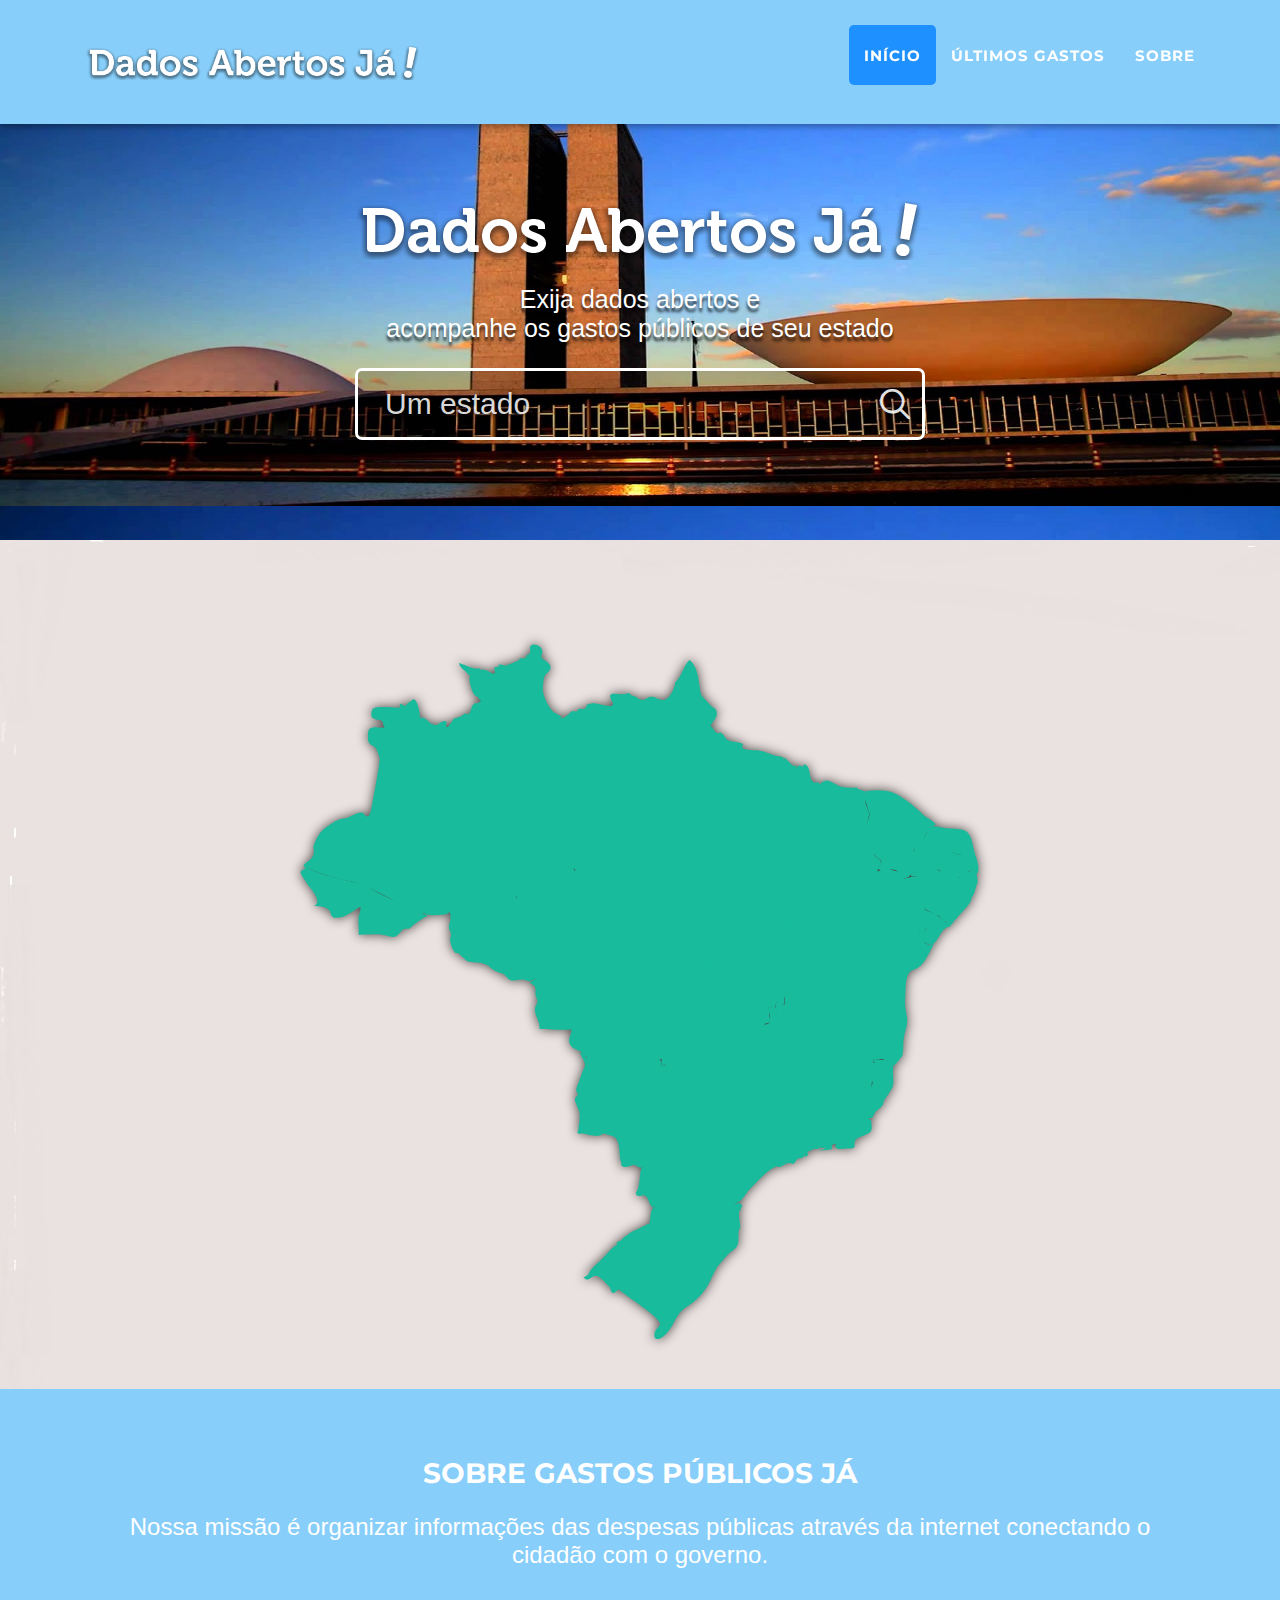
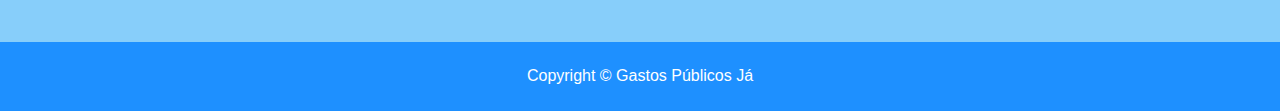
<file: index.html>
<!DOCTYPE html>
<html lang="es">
<head>
    <meta charset="utf-8">
    <meta http-equiv="X-UA-Compatible" content="IE=edge">
    <meta name="viewport" content="width=device-width, initial-scale=1">
    <meta name="description" content="">
    <meta name="author" content="">
    <title>Gastos Públicos Já!</title>
    <link rel="stylesheet" href="assets/css/fonts.css">
    <link rel="stylesheet" href="https://fonts.googleapis.com/css?family=Montserrat:700">
    <link rel="stylesheet" href="https://fonts.googleapis.com/css?family=Lato:400,900">
    <link rel="stylesheet" href="assets/css/main.css">

</head>
<body id="page-top" class="index">
	
	<!-- NAVIGATION -->
	<nav class="navbar">
		<div class="container">
			<div class="navbar-header">
				<a class="navbar-brand" href="/#page-top">
					<img src="assets/img/logo.png" alt="Obras Públicas Já" class="img-responsive" width="336" height="35">
				</a>
			</div>
	        <ul class="navbar-nav">
	            <li class="active">
	                <a href="#">Início</a>
	            </li>
	            <li class="">
					<a href="#ultimos-gastos">Últimos Gastos</a>
	            </li>
	            <li class="">
					<a href="sobre.html">Sobre</a>
	            </li>	            
	        </ul>
		</div>
	</nav>
	<!-- NAVIGATION -->
	

	<!-- MAIN CONTENT -->
	<main>

		<header>
			<div class="container">
				<div>
					<img src="assets/img/logo.png" alt="Obras Públicas Já" class="img-responsive">
		            <p>Exija dados abertos e <br> acompanhe os gastos públicos de seu estado</p>
				</div>
		        <form class="state-search" method="GET">
		            <div class="input-group">
		                <input class="input-group-field" type="text" name="estado" placeholder="Um estado">
		                <span class="input-group-icon vue-magnifier btn-search"></span>
		            </div>
		        </form>
			</div>
		</header>

		<section class="gastos-section" id="ultimos-gastos">
		    <div class="container">
		        <div class="section-title">
		            <h2>Últimos Gastos</h2>
		            <div class="section-title-icon">
		                <hr><span class="vue-hourglass"></span><hr>
		            </div>
		        </div>
				<div class="row-box gastos"></div>
		    </div>
		</section>

		<section class="social-section" id="nas-redes">
		    <div class="container">		         
		        <div class="row-box">
		            <div class="container">
		                <div class="brasil-map">
		                		<div class="tweet">
		                			<div class="tweet-user">
		                				<span class="vue-twitter"></span>
		                				<h4 data-bindName="tweet-user" data-bindReplace="html"></h4>
		                			</div>
		                			<p class="tweet-text" data-bindName="tweet-text" data-bindReplace="html"></p>
		                		</div>
		                      <svg version="1.1" xmlns="http://www.w3.org/2000/svg" xmlns:xlink="http://www.w3.org/1999/xlink" viewBox="0 0 450 460" xml:space="preserve">
		                        <g>
		                          <a id="uf-to">
		                            <path d="M289.558,235.641
		                            c16.104,0.575,44.973-31.647,44.835-45.259c-0.136-13.612-17.227-58.446-22.349-66.088c-5.122-7.628-37.905,2.506-37.905,2.506
		                            S234.852,233.695,289.558,235.641z"></path>
		                          </a>
		                          <a id="uf-ba">
		                            <path d="M313.276,197.775
		                            c2.084-2.739,3.506-7.012,6.464-8.764c1.641-0.973,3.232-4.684,4.271-5.163c2.304-1.014,12.161-25.143,20.706-22.513
		                            c1.095,0.342,29.881,3.478,32.153,7.532c2.246-0.506,17.582-8.804,25.829-4.999c9.172,4.246,11.225,20.679,11.2,20.843
		                            c0.107,0.328-0.823,5.765-0.985,5.929c-1.15,1-5.258-0.807-4.22,2.138c1.317,3.751,5.094,10.583,9.97,6.613
		                            c-3.669,6.574-6.846,16.022-13.966,17.747c-5.808,1.411-4.605,13.421-5.178,18.037c-0.465,3.75,0.192,8.448,1.014,12.117
		                            c1.148,4.959-0.821,8.6-1.808,13.42c-0.822,4.162-0.219,8.299-0.987,12.297c-0.271,1.286-4.407,5.723-5.559,7.148
		                            c-1.616-1.426-63.952-37.248-73.1-36.265c1.149-3.738,2.438-9.559-0.741-12.723c-8.625-8.572-0.135-19.335-0.162-19.432
		                            c-0.546-1.725-5.396-6.079-0.026-7.175c-3.175,0.959-1.944-4.027,0.875-3.012C316.726,200.733,314.044,200.527,313.276,197.775z"></path>
		                          </a>
		                          <a id="uf-se">
		                            <path d="M408.561,191.735
		                            c0.521-1.505,2.465-0.725,3.533-0.794c2.273-0.164,0.494-2.738,1.095-3.778c2.026-3.793-2.738-5.999-1.998-10.408
		                            c4.024,1.931,9.448,3.397,12.408,6.89c1.343,1.533,5.504,2.656,5.832,4.847c-6.822,0.384-6.901,8.819-11.942,11.572
		                            C413.545,202.212,407.055,193.721,408.561,191.735z"></path>
		                          </a>
		                          <a id="uf-pe">
		                            <path d="M373.011,167.238
		                            c2.709-0.795,6.218-14.106,8.325-15.106c4.136-1.986,17.255-1.437,17.8,4.903c-0.437-0.068,8.189-2.273,7.479-1.466
		                            c1.7-0.711,10.518-4.723,12.599-4.82c0.274-0.013,4.603,0.905,3.068,2.315c-0.464,0.439,4.219,3.698,10.789,3.45
		                            c4.66-0.176,5.179-3.436,8.627-4.409c5.89-1.67,4.737,3.698,5.589,6.943c-1.182,2.684-1.646,5.586-2.74,8.285
		                            c-1.533,3.792-9.804,9.791-13.39,12.119c-7.287,4.778-21.802-4.067-22.762-5.67c-0.602-0.985-2.55-5.121-3.178-5.107
		                            c-0.629,0.356-1.04,0.861-1.287,1.519c-0.904-0.013-7.256-3.533-7.502-4.655c-4.769-1.151-5.425,6.108-8.957,6.19
		                            c0.219,0.108-8.244,6.681-7.506,3.314C383.556,170.4,374.241,168.566,373.011,167.238z"></path>
		                          </a>
		                          <a id="uf-al">
		                            <path d="M413.953,169.018
		                            c3.78,3.313,9.424,5.505,12.547,5.491c3.229-0.013,5.009-3.328,7.421-4.794c1.177-0.712,10.297-1.93,9.174,1.042
		                            c-1.807,4.848-7.122,8.585-10.024,12.789c-2.792,2-3.423,7.093-6.354,1.864c-3.259,0.424-3.722-4.424-6.957-4.477
		                            c-3.668-2.261-7.998-3.769-11.201-6.342C410.615,172.646,412.751,171.359,413.953,169.018z"></path>
		                          </a>
		                          <a id="uf-rn">
		                            <path d="M404.698,138.795
		                            c2.383-4.027,6.574-6.123,8.49-11.149c1.973-5.107,3.834-5.818,8.764-4.642c5.041,1.207,9.339,0.837,14.57,1.671
		                            c7.534,1.193,6.848,10.968,9.206,16.516c-1.919,1.096-13.972,0.521-15.064-1.657c-1.041-2.067-2.904,7.107-5.094,7.3
		                            c1.532-5.847-12.654,1.78-5.424-8.683c2.545-3.67-6.302-0.808-6.711,0.725C410.121,144.013,407.217,139.151,404.698,138.795z"></path>
		                          </a>
		                          <a id="uf-ce">
		                            <path d="M372.379,104.409
		                            c0.437-1.368,2.961-3.627,1.043-5.025c12.106-1.328,17.581-0.849,27.66,6.723c4.026,3.054,6.822,5.574,10.571,9.147
		                            c1.317,1.273,7.614,4.313,7.914,6.164c-0.054-0.316-5.396,3.696-5.997,5.217c-1.066,2.684-2.659,6.093-4.3,8.298
		                            c0.025-0.055-6.903,3.957-3.532,4.217c-4.41,3.821-1.015,8.135-0.797,11.517c0.196,2.767-4.38,7.587-6.765,5.422
		                            c-2.244-1.999-3.998-5.711-7.779-5.094c-1.998,0.329-5.476,2.189-7.612,0.479c-2.52-2.054,3.669-5.162-0.545-7.354
		                            c-6.987-3.615-1.264-15.393-6.684-20.239c-3.504-3.136,1.753-7.313,0.109-10.749C374.952,111.68,373.694,105.244,372.379,104.409
		                            C373.035,102.314,374.815,105.971,372.379,104.409z"></path>
		                          </a>
		                          <a id="uf-pi">
		                            <path d="M320.781,185.478
		                            c2.465-5.149-7.505-20.801-7.505-20.801s47.354-65.868,54.285-66.841c0.299-0.042,6.243,1.768,6.463,2.219
		                            c0.438,0.863-0.821,5.244-0.685,6.587c0.275,2.629,2.879,6.587,2.328,8.684c-1.15,4.736-1.863,6.134,1.369,9.901
		                            c2.794,3.245,0.325,10.16,2.544,14.269c-1.778,4.23,4.768,3.656,3.943,7.613c-0.655,3.163-5.424,7.655-1.176,10.312
		                            c0.274,4.642-4.685,4.983-6.79,7.818c-2.631,2.835-5.535,5.013-7.999,7.888c-0.55,0.671-8.821,4.096-9.998,4.082
		                            c0.302-0.301-17.665-6.449-11.967,2.354c2.463,3.808-1.505,5.56-3.177,8.778c-0.633,2.164-5.836,0.958-7.836,3.205
		                            C328.176,198.748,327.409,180.727,320.781,185.478z"></path>
		                          </a>
		                          <a id="uf-ma">
		                            <path d="M288.845,127.827
		                            c4.108-2.726,31.195-48.985,31.386-50.395c1.235,0.397,6.084,7.435,7.562,5.025c0.493,0.013-0.328,2.15-0.547,2.396
		                            c-0.054-0.135,2.189-2.286,2.52-2.436c0.521-0.233,1.948,1.903,3.451-0.726c5.642,1.575,1.314,14.31,9.121,11.694
		                            c-1.147,0.384,1.452,0.74,0.848,1.905c5.095-6.587,8.488-0.027,15.337,1.491c2.025,0.466,6.243,0.575,8.162,0.207
		                            c3.808-0.823-2.082,6.847-2.082,6.887c-1.369,2.986-5.041,1.713-6.818,5.683c-0.684,1.549-3.506,4.327-3.042,6.148
		                            c0.494,1.781,2.081,2.863,0.274,4.629c0.603,2.793,3.066,7.109-0.385,9.12c-4.601,4.383,2.304,7.52,1.316,11.598
		                            c-0.9,3.726-6.244,5.725-9.147,2.78c-4.847-0.11-6.872,3.821-10.406,6.45c-2.74,2.041-8.793,2.493-10.327,5.642
		                            c-1.918,3.929-3.699,8.763-5.341,12.79c-1.699,4.204,6.383,18.762-4.328,15.611c-0.932-0.273-3.396-4.725-3.396-5.738
		                            c-0.081-3.739-2.738-4.176-4.821-7.477c0.356-3.025,2.466-6.929,4.766-8.052c3.342-1.63,1.919-6.629-2.466-4.465
		                            c-3.505,1.726-4.709-2.794-6.958-5.287c0.548,0.59-3.064-4.696-3.146-3.697c0.19-1.89,2.876-5.833,3.341-8.448
		                            c0.575-3.259,0.52-6.764-0.521-10.105c-0.63-2.068-4.656-4.521-6.518-4.437c-1.289,0.287-2.443,0-3.427-0.878
		                            C290.983,125.675,290.983,128.044,288.845,127.827z"></path>
		                          </a>
		                          <a id="uf-ap">
		                            <path d="M225.198,39.089
		                            c3.274,1.165,3.985-1.315,6.572-1.74c3.616-0.603,5.683,2.725,9.037,2.067c4.055-0.78,7.093-8.025,7.314-11.598
		                            c4.492-3.534,5.503-11.258,9.42-14.68c6.055,4.258,6.11,15.788,7.589,22.485c-0.164,0.083,6.57,7.998,7.944,8.682
		                            c3.396,1.657,3.366,6.203,0.078,9.34c-3.777,3.587-7.449,34.275-7.449,34.275h-46.489c0,0,0.932-50.366,0-51.449
		                            C221.814,36.458,223.334,38.417,225.198,39.089z"></path>
		                          </a>
		                          <a id="uf-pa">
		                            <path d="M173.378,50.619
		                            c2.259,2.63,5.629-4.478,7.901-3.82c3.19,0.918,1.478-1.108,5.026-1.752c1.931,0.806,3.096,0.273,3.519-1.631
		                            c0.535-1.26,1.453-1.726,2.725-1.384c1.768-1.684,13.558,3.603,14.68,0.384c0.629-1.821-4.287-5.709-0.302-6.997
		                            c1.643-0.533,6.012,0.808,8.75-0.068c3.986-1.288,4.876,2.684,4.382,6.066c0.631,3.587,13.145,5.766,12.982,7.97
		                            c3.589-1.518,5.354,12.763,7.105,14.447c0.357,4.26,6.304,8.585,7.07,12.544c0.628,3.396,7.065,3.616,8.213,0.095
		                            c2.578-8.133,9.696-10.022,13.475-16.651c4.603-8.038,3.725,3.752,8.955,1.067c2.11,0.411,2.876,3.629,4.574,4.724
		                            c3.18,2.027,7.779,0.974,10.572,3.013c-4.192,4.382,8.188,3.752,9.231,3.875c4.682,0.575,8.104,2.383,11.855,3.629
		                            c-0.164-0.069,4.792,0.52,5.178,1.245c2.026,3.767-4.904,19.214-6.382,21.486c-1.121,1.713-2.932,4.985-3.727,6.834
		                            c-0.902,2.026-4.764,7.313-4.655,9.229c-1.888,0.972-2.248,4.835-5.012,4.328c-3.096,3.026-8.187,4.999-10.27,8.956
		                            c2.057,0.781,8.325,1.041,5.311,4.272c-0.821,0.877-1.094,5.533-1.615,6.833c-0.575,1.384-4.464,4.779-6.108,5.34
		                            c-4.107,1.426-2.736,4.135-4.271,7.655c-0.933,2.054-0.546,3.491,1.756,4.339c-0.083,2.835-0.988,5.575-2.385,7.998
		                            c-3.041,5.245-9.009,9.818-10.079,16.27c-3.261,3.408-87.066-1.22-87.464-2.644c-1.423-5.012,1.508-24.006-2.808-27.88
		                            c-0.19-2.082-29.893-6.299-30.714-8.081C150.016,140.479,173.173,58.561,173.378,50.619z M319.139,77.664
		                            C319.302,76.912,319.74,78.76,319.139,77.664z"></path>
		                          </a>
		                          <a id="uf-rr">
		                            <path d="M113.18,24.107
		                            c-0.972-2.753-7.861-5.889-6.999-8.984c0.068-0.232,13.229,6.053,12.79,2.808c0.398,1.329,1.219,1.889,2.439,1.685
		                            c1.889-1.301,7.148,4.204,8.216,1.889c0.438-0.959-1.657-3.753,0.74-3.848c1.026,0.438,1.534,0.164,1.52-0.822
		                            c0.835-1.752,3.575,0.219,4.793,0.083c0.767-1.056,10.625-3.026,9.037-5.094c1.37,0.438,4.574,0.808,4.63-1.547
		                            c4.546-2.054,1.15-4.409,2.644-6.354c2.177-2.82,9.791,0.809,7.327,5.738c-1.972,3.93,7.121,4.027,5.724,9.366
		                            c-0.452,1.686-2.479,2.724-3.423,3.971c-1.179,1.546-1.836,9.243-1.356,11.53c1.041,4.889,3.231,8.695,6.134,12.16
		                            c1.712,2.027,5.614,2.261,5.724,4.369c0.164,2.945,1.165,6.177,0.329,9.092c-1.547,5.424-36.618,30.471-36.618,30.471
		                            s-12.517-52.736-20.335-54.063C115.261,36.417,111.523,25.682,113.18,24.107z"></path>
		                          </a>
		                          <a id="uf-am">
		                            <path d="M10.078,136.412
		                            c1.15-4.972,4.258-10.394,8.215-13.105c4.41-3.027,7.656-5.71,13.105-6.082c2.165-0.149,10.216-5.75,11.983-2.984
		                            c3.711,5.765,4.998-3.739,5.574-7.025c1.726-9.667,3.697-19.322,4.86-29.086c-0.342-1.356-2.013-6.231-2.833-7.163
		                            c-1.453-1.616-4.287-2.122-4.768-4.544c-0.272-1.452-0.574-7.258,1.109-8.121c3.494-1.768,6.547-0.042,9.737-0.89
		                            c-2.561-4.053,0.302-4.327-5.532-5.135c-3.438-0.466-3.971-2.466-2.738-6.368c1.053-3.3,15.898-1,19.088-1.396
		                            c-1.534,0.178-1.11-2.479-0.042-2.616c1.274-0.165,1.576,2.684,3.165,0.998c1.286-1.395,3.189-2.915,4.6-3.751
		                            c2.438-1.45,4.533,8.217,4.465,9.833c-0.041,0.78-0.137,2.438,1.177,2.246c3.012-0.466,4.219,2.849,7.273,4.231
		                            c3.778,1.713,3.929-1.355,7.023-2.068c4.301-0.985,0.711,3.396,2.383,3.793c1.589,0.385,3.806-4.969,4.821-5.572
		                            c0.93-0.533,3.725-0.753,4.846-1.602c3.013-2.245,1.933-1.686,3.492-1.206c3.478,1.041,2.233-8.367,6.491-7.066
		                            c1.822-0.466,3.643-2.34,5.533-2.423c1.041-0.043,6.066,2.287,6.544,3.147c0.589,1.465,0.316,2.795-0.793,3.986
		                            c1.575,1.425,2.698,3.149,3.355,5.162c0.904,2.862-1.286,6.807,0.588,9.299c-0.22,6.655,4.808,7.887-0.396,12.597
		                            c0.192-0.178,6.711,7.067,7.121,8.039c0.971-0.711,4.066,0.849,4.381,1.535c-1.658-3.629,0.547-17.09,6.628-10.915
		                            c7.203,7.327,5.491-3.615,9.148-8.627c2.834-3.875,14.597-3.136,14.077,3.246c-1.082,3.273,6.271,14.256,9.667,11.436
		                            c2.26,5.737,6.889,4.285,10.407,8.051c5.094,5.464,4.37,3.396,11.313,2.848c-2.259,3.602-3.425,4.808-5.272,8.86
		                            c-3.149,6.862-6.15,13.776-9.204,20.678c-2.437,5.505-14.843,23.471-11.105,28.442c4.806,6.395,9.339,30.183,11.324,29.934
		                            c-6.162-0.26-48.079-10.625-51.652-8.105c-1.453,1.013-53.626,10.503-55.9,10.819c-6.369,0.875-18.09-7.272-23.719-10.136
		                            c-8.601-4.381-16.61-8.981-26.088-11.05c-10.282-2.259-20.635-4.793-29.878-10.011C4.121,145.766,12.433,144.779,10.078,136.412z"></path>
		                          </a>
		                          <a id="uf-ac">
		                            <path d="M3.656,148.545
		                            c12.557,7.544,27.524,8.367,41.082,13.2c12.802,8.065,27.278,12.845,40.616,19.872c-2.834,1.205-7.587,4.382-9.983,6.395
		                            c-2.93,2.45-1.3,2.04-4.628,1.957c-2.93-0.069-3.957,4.615-7.203,5.259c-2.999,0.603-7.161-1.958-10.995-1.697
		                            c-1.905,0.136-11.969-0.056-12.64,0.603c0.313-3.642-0.385-7.299-0.165-10.941c0.096-1.439,1.998-6.533,1.245-7.451
		                            c-6.82,3.149-8.339,7.19-16.733,7.013c-2.136-0.042-2.562-2.492-3.081-4.001c-1.247-3.572-7.218-3.422-10.559-3.778
		                            c6.299-3.41-3.107-11.9-5.216-15.679c-0.52-0.918-3.588-4.655-3.629-5.957C1.642,150.174,6.612,151.968,3.656,148.545z"></path>
		                          </a><a id="uf-ro">
		                            <path d="M83.34,180.232
		                            c0.931-1.574,5.341-4.668,6.312-4.656c1.355-0.067,2.671,0.138,3.958,0.603c3.012,1.44,2.039-1.135,5.341-0.123
		                            c-1.274-2.287,3.793-2.943,2.86-0.315c3.068,0.247,2.725-4.683,6.668-5.12c4.438-0.508,5.054-0.646,7.122-4.534
		                            c0.135-0.246,2.628-5.519,2.752-5.025c2.191-6.491,14.585-0.878,15.638,3.355c0.397,1.615,1.834,3.137,3.642,4.369
		                            c1.246,0.862,6.327-3.999,6.134,1.314c-0.78,1.274,26.663,7.656,30.005,19.282c3.82,13.338-16.421,32.167-18.173,34.043
		                            c-4.464,1.191-2.039,1.726-6.6,0.15c-2.574-0.875-6.422,0.986-9.08,0.289c-2.409-0.645-3.041-3.957-5.86-4.683
		                            c-3.055-0.78-5.423-1.795-7.654-3.93c-4.041-3.876-8.983-2.645-14.475-3.808c-1.835-0.083-6.053-6.779-7.874-5.327
		                            c-1.821-0.438-5.381-9.094-3.397-11.204c0.124-1.67-0.26-3.204-1.163-4.627c-0.986-2.644,1.041-5.026,0.863-7.806
		                            c-0.384-6.081-1.028-1.986-3.382-1.903C94.336,180.686,85.957,181.671,83.34,180.232z"></path>
		                          </a>
		                          <a id="uf-mt">
		                            <path d="M142.237,173.962
		                            c4-0.316-1.888-6.452,5-5.738c7.914,0.808,16.295,0.328,24.279,0.218c1.629-0.013,8.902,1.288,7.395-1.833
		                            c-1.192-2.453,1.821-6.425,0.425-9.725c2.027-0.864,1.289-3.807,2.629-5.107c1.151-1.123,4.176,7.244,4.436,7.819
		                            c1.097,2.451,0.398,5.478,1.932,7.654c1.41,1.987,4.574,2.136,5.889,4.259c3.136,5.136,10.845,4.137,17.13,4.657
		                            c20.159,1.656,40.356,2.669,60.486,4.752c-3.48,7.763-3.999,14.912-5.122,22.552c-0.437,2.972,1.863,7.163-0.056,10.065
		                            c1.945,1.287,1.346,2.753,1.424,4.409c1.151,25.129-20.429,60.186-33.548,58.569c-10.914-1.369-45.3,0.058-46.928-3.396
		                            c-1.165-3.944-6.136-2.658-8.395-6.603c-2.301-4.051,0.684-6.299,0.737-10.242c-6.997,0.603-14.09-0.384-21.102-0.324
		                            c0.793-5.016-3.725-9.288-2.929-13.809c0.519-3.025,2.726-2.916,0.932-6.79c-1.206-2.589-0.261-4.247-0.699-6.382
		                            c-0.289-1.385-1.042-1.876-2.124-2.424c-2.931-1.493,1.246-2.48,2.056-3.644c1.726-2.465,3.299-11.394,6.545-11.612
		                            c1.219-1.999-1.781-3.643-1.465-5.56c-3.902-3.588,0.506-4.643,0.369-7.984c-0.151-3.627-9.654-3.944-12.256-3.751
		                            c-1.821,0.137-4.109,0.562-5.888-0.094c0.493-3.521-0.521-6.054-0.535-9.217c-0.014-2.286,1.288-5.177,0.835-7.45
		                            C143.581,176.618,141.937,174.714,142.237,173.962z"></path>
		                          </a>
		                          <a id="uf-ms">
		                            <path d="M183.198,294.536
		                            c2.136-4.464,3.177-9.394,5.312-13.61c1.712-3.344-4.067-7.587-2.423-9.807c0.027-0.026,2.738,3.641,3.917,3.725
		                            c3.204-1.534,4.807-2.272,6.984-5.228c2.615-3.59,10.832-3.014,14.051-0.305c1.259,1.041,3.068,2.107,4.668,2.574
		                            c3.163,0.934,5.889-3.013,8.559-0.873c3.724,2.982,4.626-1.862,7.86-3.509c1.945-1.012-1.768,8.465-2.244,7.781
		                            c2.463,0.959,4.285,0.901,6.82,0.959c3.504,0.081,1.805,1.205,2.436,3.339c0.466,1.564,28.948-5.997,29.416,0.578
		                            c0.302,3.837-0.987,61.813-0.987,61.813s-39.532,5.533-41.602,5.286c-3.889-0.492-3.587-3.231-8.063-0.933
		                            c-2.028,0.329-6.012,1.205-5.177-2.409c-2.013-4.354-0.111-14.625-4.849-17.088c-1.206-0.659-7.092-2.36-7.504-1.945
		                            c-1.699,1.777-3.739,1.562-6.121,1.121c-2.904,0.027-5.629-1.614-8.243-1.203c-4.178,0.656-0.603-2.986-1.645-3.535
		                            c0.932-2.847,1.411-9.912,0.453-11.856c-0.165-0.331-3.52-7.232-2.547-8.108C186.306,297.688,182.334,299.415,183.198,294.536z"></path>
		                          </a>
		                          <a id="uf-go">
		                            <path d="M237.768,270.519
		                            c0.628-2.904,1.835-7.396,4.709-8.766c1.015-1.644,1.754-5.147,2.275-5.586c2.408-2.247,3.889-3.783,6.63-4.656
		                            c3.723-1.205,3.338-5.342,4.846-8.165c1.504-2.845,4.736-1.15,5.942-3.382c1.479-2.834,0.741-6.161,2.189-8.874
		                            c2.902-5.531,1.862-17.363,8.656-20.567c-4.878,7.641,3.698,4.971,7.201,9.449c2.273,1.738,2.164-1.822,2.71-3.055
		                            c1.618-3.533,2.878,2.247,4.52-1.533c0.413,0.37,4.136,5.765,3.427,5.601c-0.029-0.931,0.326-1.408,1.037-1.438
		                            c0.108,0.534,0.274,1.013,0.602,1.452c-0.602-0.261,9.697-0.095,8.82,1.534c0.36-0.657-0.602-3.11,0.221-3.438
		                            c1.039-0.411,3.971,1.368,6.351,0.438c1.045-0.397,7.889-2.807,7.671-3.683c0.767,0.905,1.262,2.67,2.85,1.286
		                            c-2.632,2.274-2.576,4.466,1.258,3.821c-1.861,1.438-2.846,4.341-2.382,6.547c0.357,1.643,3.752,5.973,3.478,6.751
		                            c-1.78,0.315,0.602,5.438-2.325,6.078c-3.181,0.701-3.973-5.53-4.3,0.688c-0.164,1.48-1.097,1.67-2.768,0.576
		                            c-3.288,0.327-0.549,2.19-1.121,3.888c-0.988,2.902,2.792,6.437-2.411,6.764c-3.586,0.219-2.682,1.341-2.682-2.739
		                            c-0.028-4.573-12.054-3.643-10.218,0.521c-4.901,6.355,12.05-0.326,9.668,6.355c-1.313,3.752,15.83,28.211,10.406,25.416
		                            c-1.944-0.986-50.804,10.271-49.982,12.105c-5.012-2.136-11.804-7.941-17.391-8.162c-0.438-2.189-3.618-1.284-5.095-1.533
		                            c-3.724-0.604,1.04-3.231,0.22-4.109c-1.89-1.916-4.382,1.756-3.588-3.012C239.602,274.627,237.055,273.038,237.768,270.519z"></path>
		                          </a>
		                          <a id="uf-pr">
		                            <path d="M222.225,363.694
		                            c1.807-2.138,1.889-4.881,2.424-7.479c0.301-1.453,0.465-7.86,1.369-8.736c2.3-0.684,2.3-3.315,2.726-5.204
		                            c0.616-2.738,2.821-2.958,3.984-5.616c4.369-9.91,38.947-9.529,46.476-9.227c4.658,0.193,15.775,34.563,17.916,33.794
		                            c-1.728,2.19-5.754,8.929-8.41,8.984c-4.054,0.057-14.215,14.68-14.215,14.68s-37.329-12.05-40.287-11.285
		                            c-3.875-1.449-2.698-6.491-6.054-8.216C226.663,364.623,222.498,367.8,222.225,363.694z"></path>
		                          </a>
		                          <a id="uf-sc">
		                            <path d="M231.029,383.959
		                            c1.669-3.338-0.284-10.516,4.573-10.569c6.631-0.109,13.639,3.559,20.402,3.888c1.317,0.055,5.231,2.163,4.357-1.15
		                            c-1.095-4.164,3.945-1.863,5.67-3.179c2.274-1.724,8.187-4.106,11.311-1.367c1.423,1.809,20.05-5.395,13.284,3.946
		                            c-1.368,1.395,0.713,10.789,0.466,10.734c-3.449,4.438,1.726,11.666-5.096,15.334c-2.901,1.536-7.284,7.779-9.64,9.995
		                            C276.085,411.866,233.534,382.918,231.029,383.959z"></path>
		                          </a>
		                          <a id="uf-rs">
		                            <path d="M191.236,416.881
		                            c0.52-2.684,7.38-8.409,9.477-10.351c0.37-0.359,8.599-10.08,9.174-8.329c-1.301-3.89,2.781-1.589,3.917-4.819
		                            c0.26-0.521,7.04-4.821,7.109-4.795c1.436-0.191,6.721-3.695,7.421-3.257c1.204-2.028,8.927-1.479,8.653-0.824
		                            c1.165-0.38,2.284-0.877,3.326-1.479c0.221-0.821,22.459,7.533,24.319,11.531c2.523,5.34,12.217,2.822,13.15,5.563
		                            c0.106,0.275-5.809,9.339-3.89,9.173c-0.985,0.08,3.204-2.875,3.834,0.409c-2.793,3.619-4.6,7.834-6.571,11.944
		                            c-3.696,7.614-8.872,12.765-15.886,17.42c-7.394,4.902-7.339,11.941-13.257,17.693c-8.091,7.942-10.159-0.574-4.08-5.752
		                            c3.806-3.231-22.527-19.746-25.578-22.732c-1.918-1.862-2.384,0.274-4.219,1.15c-2.547,1.205-1.917-2.822-3.588-4.273
		                            c-2.3-1.999-4.793-5.479-7.737-6.68c-3.478-1.367-5.615,5.145-9.052,0.821C189.168,418.854,190.332,418.032,191.236,416.881z"></path>
		                          </a>
		                          <a id="uf-sp">
		                            <path d="M239.3,330.554
		                            c3.26-4.356,9.56-5.039,11.531-10.792c1.369-3.942,3.889-8.818,6.135-13.036c1.561-2.957,7.749-7.121,10.517-8.65
		                            c0.383-0.196,32.974-6.138,42.234-1.701c20.265,9.724,26.017,33.879,27.854,33.304c4.408-1.425,5.34,3.778,2.106,4.49
		                            c-1.754,0.413-6.519,1.479-6.49,3.399c0.027,3.448,0.521,1.615-2.931,3.639c-2.189-1.42-3.34,4.111-4.763,3.426
		                            c-4.271-2.244-6.958,2.96-9.258,1.918c-4.271-1.918-16.98,13.092-19.638,15.336c0.245-0.218-1.148-1.479-1.587-2.685
		                            c-0.466-1.369-2.658,0.385-4.025,0.082c-0.986-0.192,1.751-4.079-2.303-4.52c-1.369-0.164-3.753,0.303-4.929,0.084
		                            c-2.903-0.547,0.108-2.41-0.439-3.862c-1.067-2.986-3.013-4.931-3.751-7.779c-0.52-1.945,0.165-7.531-3.615-7.395
		                            c-0.848-2.956-6.628-1.451-9.066-1.862c-0.162,0.163-8.846-2.684-10.079-2.684c-1.616-0.029-6.791-3.396-7.121-0.274
		                            C247.982,330.386,239.876,331.21,239.3,330.554z"></path>
		                          </a>
		                          <a id="uf-mg">
		                            <path d="M262.881,297.305
		                            c-1.696-5.094,15.531-19.882,18.844-13.421c5.531-7.367,15.886,1.588,19.773-3.944c0.988-1.367,3.015-1.453,3.725-2.957
		                            c0.326-0.711-0.493-2.793-0.056-3.888c1.369-3.398-4.873-2.355-0.109-6.603c4.547-4.053-1.917-4.739-1.204-8.186
		                            c0.957-4.604,1.807-4.713,5.613-6.027c1.943-0.688,0.906-8.272,0.083-8.52c-0.108-2.699,1.974-2.546,3.782-1.617
		                            c2.188-0.135-0.276-3.695,0.957-4.243c-0.357,0.151,5.559,1.999,5.724,2.055c0.986,0.358-0.52,3.534-0.931,3.943
		                            c8.217-2.355,14.514-11.789,23.279-11.242c4.983,0.316-0.327,4.339,5.367,5.544c0.684,1.234,3.34-1.054,4.054-1.189
		                            c2.876-0.536,5.53,3.284,8.106,3.886c2.301,3.578,7.503,0.537,10.298,3.001c1.755,1.589,2.188,3.397,3.396,5.313
		                            c1.314,2.052,3.86-0.465,5.726-0.109c3.257,0.656,6.326,2.026,9.338,3.723c2.19,1.205,0.768,3.179-0.548,4.573
		                            c-0.765,0.796-3.259,6.165-2.627,5.643c-2.138,1.781-2.628-1.669-3.397,2.764c-0.628,3.674,0.164,4.714,3.149,7.015
		                            c4.901,3.229-6.765,3.12-6.71,3.504c0.22,0.601-2.846,41.96-3.835,42.179c-6.737,1.562-14.513,5.311-21.744,7.012
		                            c-12.736,2.985-24.295,3.778-29.471,4.656c0,1.452-5.367,6.872-8.518,1.259c0,0-3.041-7.285-2.821-7.229
		                            c0.105-0.027,2.138-5.506,2.244-6.137c0.768-3.504-5.042-0.765-5.749-2.188c-0.878-1.81-2.358-4.576-2.166-6.628
		                            c1.699-1.205,1.672-2.383-0.08-3.562c-1.04-1.095-1.205-2.303-0.521-3.672c-2.329-1.424-3.065-2.683-5.698-2.462
		                            c-1.479,0.138-4.055,3.668-5.506,0.629c0.878,2.108-4.188,0.769-5.094,1.56c-2.354-1.202-1.779,2.028-2.384,3.069
		                            c-0.137,0.22-1.014-2.904-1.065-2.961c-1.149-1.175-2.767,4.165-3.505-0.055c0.766-4.105-4.657-2.709-7.67-2.93
		                            c-4.708-0.353-5.53-1.613-9.858,0.631C262.993,300.562,262.336,299.274,262.881,297.305z"></path>
		                          </a>
		                          <a id="uf-rj">
		                            <path d="M332.886,337.429
		                            c-1.26-2.768,8.409-4.795,7.89-6.71c-3.177-1.864-4.602,1.148-6.63-2.959c4.274-0.686,9.533-4.49,13.831-3.562
		                            c0.548-0.219,4.902-1.753,4.96,0.167c2.546-1.566,5.479-2.412,8.105-3.837c2.246-1.206,0.932-8.218,3.725-9.643
		                            c6.054-3.123,1.398,1.836,7.066,2.959c5.888,1.205,5.395,1.48,5.641,7.067c0.247,5.642-8.763,4.381-11.063,8.764
		                            c-1.039,1.999,1.698,5.368-3.368,4.903c-4.188-0.413-10.628,2.355-9.285-3.18c-1.039-0.08-1.861,0.301-2.464,1.124
		                            c0,0,0.105,2.767-0.74,2.741c-0.766-0.056-7.643,1.094-7.449,0.463c1.398-0.359,2.708-0.684,4.135-0.794
		                            c-1.667-0.713-2.957-1.839-4.901-0.142c0.465,0.195-4.227-0.086-3.379-0.113c-0.521,1.727-3.814,0.699-3.879,3.045
		                            C336.717,337.908,333.927,342.41,332.886,337.429z"></path>
		                          </a>
		                          <a id="uf-es">
		                            <path d="M367.119,308.834
		                            c1.044-1.999-0.298-5.451,1.841-6.326c3.697-1.453,3.858-0.467,5.941-4.49c0.767-1.563,3.999-5.807,2.848-7.835
		                            c-0.439-0.765-3.204-3.613-3.286-4.05c1.04-0.249,2.079-0.219,3.123,0.054c1.366-0.654-6.465-10.519,2.137-8.054
		                            c-1.204-0.655-1.535-1.365-0.932-2.135c4.358-0.138,13.856,0.027,12.845,6.738c-0.577,3.835,0.933,8.079-0.577,11.804
		                            c-0.218,0.576-5.861,8.954-5.831,8.954c0.985,3.289-5.18,5.808-6.054,8.165c-1.313,3.56-2.135,3.013-5.614,2.573
		                            c-1.64-0.274-3.202-0.768-4.736-1.451C368.819,311.297,369.424,309.055,367.119,308.834z"></path>
		                          </a>
		                          <a id="uf-df">
		                            <path d="M292.461,246.197
		                            c0,0,12.929-2.903,14.188,0c1.233,2.903,0.659,10.683-1.424,11.504c-2.08,0.849-14.296-1.806-14.023-3.313
		                            C291.503,252.853,292.461,246.197,292.461,246.197z"></path>
		                          </a>
		                          <a id="uf-pb">
		                            <path d="M401.575,141.096
		                            c2.081-3.081,16.791-6.82,19.117-4.616c0,1.918,7.259,1.686,10.133,2.712c-0.492,3.038,12.652,1.533,14.408,2.259
		                            c1.421,0.589,3.833,11.983,1.421,12.202c-0.874-1.124-2.083-1.739-3.586-1.835c-2.957-0.027-2.546,1.863-4.383,3.108
		                            c-2.626,1.767-6.571,1.917-9.558,2.109c-0.162,1.232-3.943,4.438-5.259,4.916c-3.122,1.149-2.657-2.727-5.095-3.602
		                            c0.713-1.124,4.082-5.203,3.725-6.205c-1.423-3.846-12.051,5.52-14.981,3.506c-1.396-0.973-6.218,1.493-3.476-2.588
		                            C405.574,150.776,400.398,142.889,401.575,141.096z"></path>
		                          </a>
		                        </g>
		                      </svg>                    
		                </div>
		            </div>
		        </div>
		    </div>
		    <div class='loading'></div>
		</section>
	</main>
	<!-- MAIN CONTENT -->

	
	<!-- FOOTER -->
	<footer>
		<section class="footer-info">
			<div class="container">
	            <div class="footer-about">
	                <h3>Sobre Gastos Públicos Já</h3>
	                <p>Nossa missão é organizar informações das despesas públicas através da internet conectando o cidadão com o governo.</p>
	            </div>
			</div>
		</section>
		<section class="footer-copyright">
			<div class="container footer-year">Copyright &copy; Gastos Públicos Já</div>
		</section>
	    <!--
	        <div class="scroll-top page-scroll visible-xs visible-sm">
	            <a class="btn btn-primary icon-up" href="#page-top">
	            </a>
	        </div>    
	    -->  
	</footer>
	<!-- FOOTER -->

	<!-- OBRA-MODEL -->
    <div class="gastos-container gastos-model">
        <div class="obra-uf">
            <span class="br-uf" data-bindName="gastos-uf" data-bindReplace="class"></span>
        </div>
        <div class="obra-info">
            <h4 data-bindName="gastos-orgao" data-bindReplace="html"></h4>
            <p><span class="br-brasil"></span> <span data-bindName="gastos-estado-nome" data-bindReplace="html"></span></p>
            <p class="obra-value numeric" data-bindName="gastos-liquido" data-bindReplace="html"></p>
            <p class="obra-value numeric" data-bindName="gastos-empenhado" data-bindReplace="html"></p>
            <p class="obra-value numeric" data-bindName="gastos-pago" data-bindReplace="html"></p>
        </div>
    </div>
    <!-- OBRAL MODEL -->

	<script src="assets/js/jraw.js"></script>
	<script src="assets/js/main.js"></script>
</body>
</html>
</file>
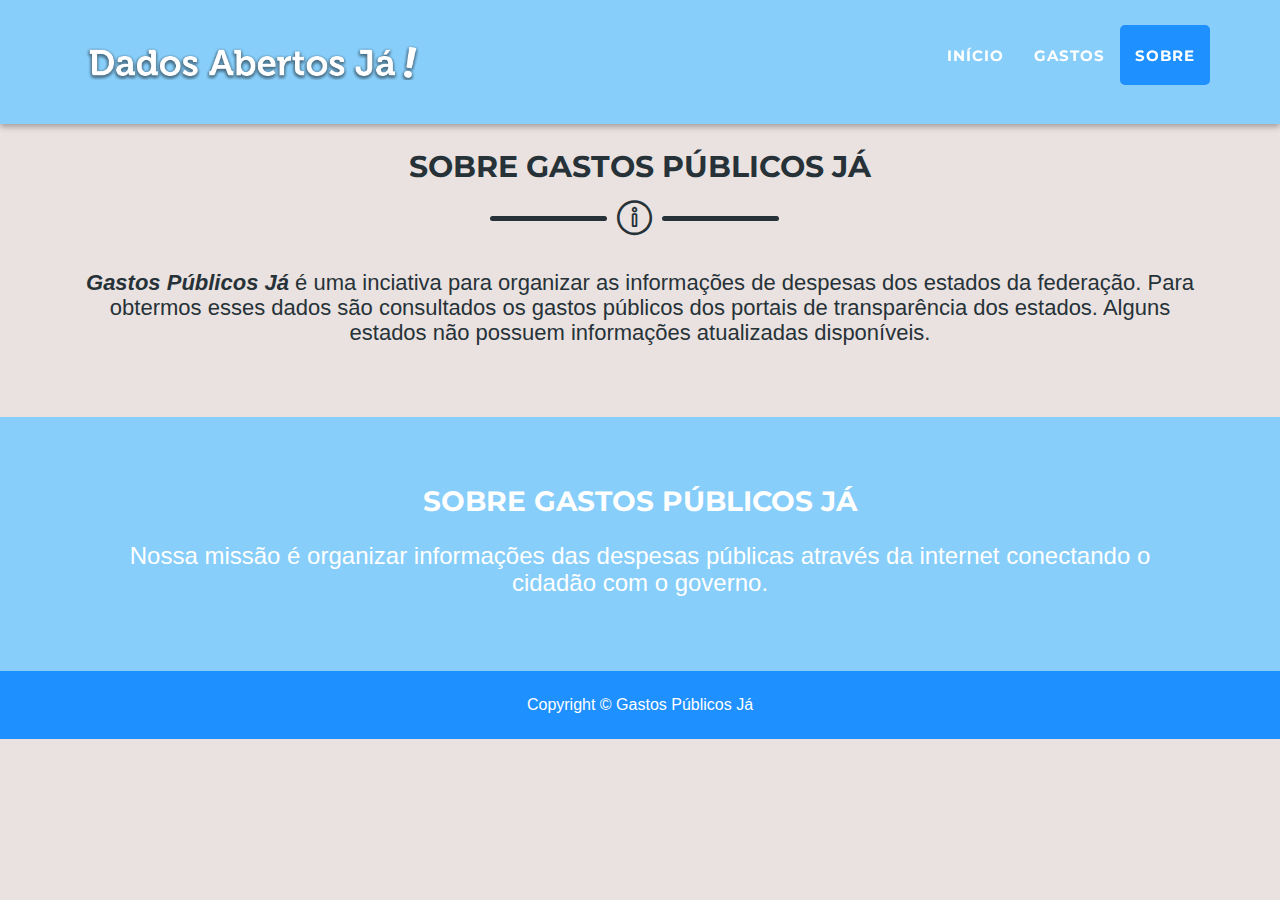
<file: sobre.html>
<!DOCTYPE html>
<html lang="es">
<head>
    <meta charset="utf-8">
    <meta http-equiv="X-UA-Compatible" content="IE=edge">
    <meta name="viewport" content="width=device-width, initial-scale=1">
    <meta name="description" content="">
    <meta name="author" content="">
    <title>Gastos Públicos Já!</title>
    <link rel="stylesheet" href="assets/css/fonts.css">
    <link rel="stylesheet" href="https://fonts.googleapis.com/css?family=Montserrat:700">
    <link rel="stylesheet" href="https://fonts.googleapis.com/css?family=Lato:400,900">
    <link rel="stylesheet" href="assets/css/main.css">

</head>
<body id="page-top" class="index">
	
	<!-- NAVIGATION -->
	<nav class="navbar">
		<div class="container">
			<div class="navbar-header">
				<a class="navbar-brand" href="/#page-top">
					<img src="assets/img/logo.png" alt="Obras Públicas Já" class="img-responsive" width="336" height="35">
				</a>
			</div>
	        <ul class="navbar-nav">
	            <li class="">
	                <a href="index.html">Início</a>
	            </li>
	            <li class="">
					<a href="index.html#ultimos-gastos">Gastos</a>
	            </li>	            
	            <li class="active">
					<a href="sobre.html">Sobre</a>
	            </li>	            
	        </ul>
		</div>
	</nav>
	<!-- NAVIGATION -->
	

	<!-- MAIN CONTENT -->
	<main>
	
		<section class="default-section">
		    <div class="container">
		        <div class="section-title">
		            <h2>Sobre Gastos Públicos Já</h2>
		            <div class="section-title-icon">
		                <hr><span class="vue-info"></span><hr>
		            </div>
		        </div>
				<div class="row-box">
					<div class="container">
						<p style="font-size:22px; text-align: center;">
							<i><b> Gastos Públicos Já</b></i> é uma inciativa para organizar as informações de despesas dos estados da federação.
							Para obtermos esses dados são consultados os gastos públicos dos portais de transparência dos estados. Alguns
							estados não possuem informações atualizadas disponíveis.
						</p>
					</div>
				</div>
		    </div>			
		</section>
	</main>
	<!-- MAIN CONTENT -->

	
	<!-- FOOTER -->
	<footer>
		<section class="footer-info">
			<div class="container">	            
	            <div class="footer-about">
	                <h3>Sobre Gastos Públicos Já</h3>
	                <p>Nossa missão é organizar informações das despesas públicas através da internet conectando o cidadão com o governo.</p>
	            </div>
			</div>
		</section>
		<section class="footer-copyright">
			<div class="container footer-year">Copyright &copy; Gastos Públicos Já</div>
		</section>
	    <!--
	        <div class="scroll-top page-scroll visible-xs visible-sm">
	            <a class="btn btn-primary icon-up" href="#page-top">
	            </a>
	        </div>    
	    -->  
	</footer>
	<!-- FOOTER -->

	<script src="assets/js/jraw.js"></script>
	<script src="assets/js/main.js"></script>
</body>
</html>
</file>
<file: assets/css/fonts.css>
/*==========================================================
  SEGOE UI
*===========================================================
*
* Apenas mapear a fonte correta para cada peso e estilo
**/
@font-face {
  font-family: "Segoe UI";
  font-weight: 200;
  src: local("Segoe UI Light");
}
@font-face {
  font-family: "Segoe UI";
  font-weight: 300;
  src: local("Segoe UI Semilight");
}
@font-face {
  font-family: "Segoe UI";
  font-weight: 400;
  src: local("Segoe UI");
}
@font-face {
  font-family: "Segoe UI";
  font-weight: 500;
  src: local("Segoe UI Semibold");
}
@font-face {
  font-family: "Segoe UI";
  font-weight: 700;
  src: local("Segoe UI Bold");
}
@font-face {
  font-family: "Segoe UI";
  font-style: italic;
  font-weight: 400;
  src: local("Segoe UI Italic");
}
@font-face {
  font-family: "Segoe UI";
  font-style: italic;
  font-weight: 700;
  src: local("Segoe UI Bold Italic");
}
/*==========================================================
  FONT ICONS
*==========================================================*/
@font-face {
  font-family: 'Brasil-UF';
  src: url('../fonts/brasil_uf/Brasil-UF.woff2?zbqm8c') format('woff2'), url('../fonts/brasil_uf/Brasil-UF.ttf?zbqm8c') format('truetype'), url('../fonts/brasil_uf/Brasil-UF.woff?zbqm8c') format('woff'), url('../fonts/brasil_uf/Brasil-UF.svg?zbqm8c#Brasil-UF') format('svg');
  font-weight: normal;
  font-style: normal;
}
[class^="br-"],
[class*=" br-"] {
  /* use !important to prevent issues with browser extensions that change fonts */
  font-family: 'Brasil-UF' !important;
  speak: none;
  font-style: normal;
  font-weight: normal;
  font-variant: normal;
  text-transform: none;
  line-height: 1;
  /* Better Font Rendering =========== */
  -webkit-font-smoothing: antialiased;
  -moz-osx-font-smoothing: grayscale;
}
.br-brasil:before {
  content: "\e900";
}
.br-uf-ac:before {
  content: "\e901";
}
.br-uf-al:before {
  content: "\e902";
}
.br-uf-am:before {
  content: "\e903";
}
.br-uf-ap:before {
  content: "\e904";
}
.br-uf-ba:before {
  content: "\e905";
}
.br-uf-ce:before {
  content: "\e906";
}
.br-uf-df:before {
  content: "\e907";
}
.br-uf-es:before {
  content: "\e908";
}
.br-uf-go:before {
  content: "\e909";
}
.br-uf-ma:before {
  content: "\e90a";
}
.br-uf-mg:before {
  content: "\e90b";
}
.br-uf-ms:before {
  content: "\e90c";
}
.br-uf-mt:before {
  content: "\e90d";
}
.br-uf-pa:before {
  content: "\e90e";
}
.br-uf-pb:before {
  content: "\e90f";
}
.br-uf-pe:before {
  content: "\e910";
}
.br-uf-pi:before {
  content: "\e911";
}
.br-uf-pr:before {
  content: "\e912";
}
.br-uf-rj:before {
  content: "\e913";
}
.br-uf-rn:before {
  content: "\e914";
}
.br-uf-ro:before {
  content: "\e915";
}
.br-uf-rr:before {
  content: "\e916";
}
.br-uf-rs:before {
  content: "\e917";
}
.br-uf-sc:before {
  content: "\e918";
}
.br-uf-se:before {
  content: "\e919";
}
.br-uf-sp:before {
  content: "\e91a";
}
.br-uf-to:before {
  content: "\e91b";
}
@font-face {
  font-family: 'Vue Awesome';
  src: url('../fonts/vue_awesome/Vue-Awesome.woff2?jsu3w2') format('woff2'), url('../fonts/vue_awesome/Vue-Awesome.ttf?jsu3w2') format('truetype'), url('../fonts/vue_awesome/Vue-Awesome.woff?jsu3w2') format('woff'), url('../fonts/vue_awesome/Vue-Awesome.svg?jsu3w2#Vue-Awesome') format('svg');
  font-weight: normal;
  font-style: normal;
}
[class^="vue-"],
[class*=" vue-"] {
  font-family: 'Vue Awesome' !important;
  speak: none;
  font-style: normal;
  font-weight: normal;
  font-variant: normal;
  text-transform: none;
  line-height: 1;
  -webkit-font-smoothing: antialiased;
  -moz-osx-font-smoothing: grayscale;
}
.vue-accept:before {
  content: "\e900";
}
.vue-activity:before {
  content: "\e901";
}
.vue-airplane:before {
  content: "\e902";
}
.vue-anchor:before {
  content: "\e903";
}
.vue-arrow-down:before {
  content: "\e904";
}
.vue-arrow-left:before {
  content: "\e905";
}
.vue-arrow-right:before {
  content: "\e906";
}
.vue-arrow-up:before {
  content: "\e907";
}
.vue-asterisk:before {
  content: "\e908";
}
.vue-at:before {
  content: "\e909";
}
.vue-award:before {
  content: "\e90a";
}
.vue-bell:before {
  content: "\e90b";
}
.vue-binocollars:before {
  content: "\e90c";
}
.vue-bit-ghost:before {
  content: "\e90d";
}
.vue-bit-pacman:before {
  content: "\e90e";
}
.vue-book:before {
  content: "\e90f";
}
.vue-bookmark:before {
  content: "\e910";
}
.vue-bot:before {
  content: "\e911";
}
.vue-box:before {
  content: "\e912";
}
.vue-calendar:before {
  content: "\e913";
}
.vue-camera:before {
  content: "\e914";
}
.vue-cancel:before {
  content: "\e915";
}
.vue-cart:before {
  content: "\e916";
}
.vue-chart-bar:before {
  content: "\e917";
}
.vue-checked:before {
  content: "\e918";
}
.vue-chess-tower:before {
  content: "\e919";
}
.vue-clip:before {
  content: "\e91a";
}
.vue-clock:before {
  content: "\e91b";
}
.vue-cloud:before {
  content: "\e91c";
}
.vue-cloud-download:before {
  content: "\e91d";
}
.vue-cloud-upload:before {
  content: "\e91e";
}
.vue-coffee-cup:before {
  content: "\e91f";
}
.vue-cog:before {
  content: "\e920";
}
.vue-coins:before {
  content: "\e921";
}
.vue-command:before {
  content: "\e922";
}
.vue-comment:before {
  content: "\e923";
}
.vue-connection:before {
  content: "\e924";
}
.vue-copy:before {
  content: "\e925";
}
.vue-cross:before {
  content: "\e926";
}
.vue-dashboard:before {
  content: "\e927";
}
.vue-database:before {
  content: "\e928";
}
.vue-desk-lamp:before {
  content: "\e929";
}
.vue-desktop:before {
  content: "\e92a";
}
.vue-document:before {
  content: "\e92b";
}
.vue-dollar:before {
  content: "\e92c";
}
.vue-down:before {
  content: "\e92d";
}
.vue-download:before {
  content: "\e92e";
}
.vue-drink:before {
  content: "\e92f";
}
.vue-droplet:before {
  content: "\e930";
}
.vue-edit:before {
  content: "\e931";
}
.vue-ellipsis:before {
  content: "\e932";
}
.vue-emoti-angry:before {
  content: "\e933";
}
.vue-emoti-baffled:before {
  content: "\e934";
}
.vue-emoti-confused:before {
  content: "\e935";
}
.vue-emoti-cool:before {
  content: "\e936";
}
.vue-emoti-crying:before {
  content: "\e937";
}
.vue-emoti-furious:before {
  content: "\e938";
}
.vue-emoti-happy:before {
  content: "\e939";
}
.vue-emoti-hipster:before {
  content: "\e93a";
}
.vue-emoti-sad:before {
  content: "\e93b";
}
.vue-emoti-shocked:before {
  content: "\e93c";
}
.vue-emoti-sleepy:before {
  content: "\e93d";
}
.vue-emoti-smile:before {
  content: "\e93e";
}
.vue-emoti-thinking:before {
  content: "\e93f";
}
.vue-emoti-tongue:before {
  content: "\e940";
}
.vue-emoti-wink:before {
  content: "\e941";
}
.vue-excel:before {
  content: "\e942";
}
.vue-eye:before {
  content: "\e943";
}
.vue-eyedropper:before {
  content: "\e944";
}
.vue-facebook:before {
  content: "\e945";
}
.vue-factory:before {
  content: "\e946";
}
.vue-fast-forward:before {
  content: "\e947";
}
.vue-feather:before {
  content: "\e948";
}
.vue-female:before {
  content: "\e949";
}
.vue-file:before {
  content: "\e94a";
}
.vue-filter:before {
  content: "\e94b";
}
.vue-flag:before {
  content: "\e94c";
}
.vue-floppy-disk:before {
  content: "\e94d";
}
.vue-folder:before {
  content: "\e94e";
}
.vue-folder-zip:before {
  content: "\e94f";
}
.vue-forklift:before {
  content: "\e950";
}
.vue-fragile:before {
  content: "\e951";
}
.vue-fruit:before {
  content: "\e952";
}
.vue-gamepad:before {
  content: "\e953";
}
.vue-gift:before {
  content: "\e954";
}
.vue-globe:before {
  content: "\e955";
}
.vue-graph:before {
  content: "\e956";
}
.vue-grid:before {
  content: "\e957";
}
.vue-hash:before {
  content: "\e958";
}
.vue-headset:before {
  content: "\e959";
}
.vue-heart:before {
  content: "\e95a";
}
.vue-home:before {
  content: "\e95b";
}
.vue-hourglass:before {
  content: "\e95c";
}
.vue-id-card:before {
  content: "\e95d";
}
.vue-image:before {
  content: "\e95e";
}
.vue-info:before {
  content: "\e95f";
}
.vue-instagram:before {
  content: "\e960";
}
.vue-invoice:before {
  content: "\e961";
}
.vue-key:before {
  content: "\e962";
}
.vue-keyboard:before {
  content: "\e963";
}
.vue-layers:before {
  content: "\e964";
}
.vue-layout:before {
  content: "\e965";
}
.vue-left:before {
  content: "\e966";
}
.vue-lifebuoy:before {
  content: "\e967";
}
.vue-lightning:before {
  content: "\e968";
}
.vue-link:before {
  content: "\e969";
}
.vue-location:before {
  content: "\e96a";
}
.vue-logout:before {
  content: "\e96b";
}
.vue-magnifier:before {
  content: "\e96c";
}
.vue-mail:before {
  content: "\e96d";
}
.vue-male:before {
  content: "\e96e";
}
.vue-map:before {
  content: "\e96f";
}
.vue-maximize:before {
  content: "\e970";
}
.vue-megaphone:before {
  content: "\e971";
}
.vue-menu:before {
  content: "\e972";
}
.vue-microphone:before {
  content: "\e973";
}
.vue-minimize:before {
  content: "\e974";
}
.vue-minus:before {
  content: "\e975";
}
.vue-monitor:before {
  content: "\e976";
}
.vue-move:before {
  content: "\e977";
}
.vue-movie:before {
  content: "\e978";
}
.vue-museum:before {
  content: "\e979";
}
.vue-music:before {
  content: "\e97a";
}
.vue-mute:before {
  content: "\e97b";
}
.vue-padlock-locked:before {
  content: "\e97c";
}
.vue-padlock-unlocked:before {
  content: "\e97d";
}
.vue-paint-roller:before {
  content: "\e97e";
}
.vue-pause:before {
  content: "\e97f";
}
.vue-pdf:before {
  content: "\e980";
}
.vue-pencil:before {
  content: "\e981";
}
.vue-percent:before {
  content: "\e982";
}
.vue-phone:before {
  content: "\e983";
}
.vue-pin:before {
  content: "\e984";
}
.vue-play:before {
  content: "\e985";
}
.vue-plus:before {
  content: "\e986";
}
.vue-pointer:before {
  content: "\e987";
}
.vue-power:before {
  content: "\e988";
}
.vue-presentation:before {
  content: "\e989";
}
.vue-printer:before {
  content: "\e98a";
}
.vue-question:before {
  content: "\e98b";
}
.vue-quote-close:before {
  content: "\e98c";
}
.vue-quote-open:before {
  content: "\e98d";
}
.vue-refresh:before {
  content: "\e98e";
}
.vue-reload:before {
  content: "\e98f";
}
.vue-reply:before {
  content: "\e990";
}
.vue-rewind:before {
  content: "\e991";
}
.vue-right:before {
  content: "\e992";
}
.vue-scissors:before {
  content: "\e993";
}
.vue-server:before {
  content: "\e994";
}
.vue-share:before {
  content: "\e995";
}
.vue-ship:before {
  content: "\e996";
}
.vue-shuffle:before {
  content: "\e997";
}
.vue-signal:before {
  content: "\e998";
}
.vue-sitemap:before {
  content: "\e999";
}
.vue-sliders:before {
  content: "\e99a";
}
.vue-soundwave:before {
  content: "\e99b";
}
.vue-spinner:before {
  content: "\e99c";
}
.vue-star:before {
  content: "\e99d";
}
.vue-stop:before {
  content: "\e99e";
}
.vue-suitcase:before {
  content: "\e99f";
}
.vue-support:before {
  content: "\e9a0";
}
.vue-tag:before {
  content: "\e9a1";
}
.vue-text:before {
  content: "\e9a2";
}
.vue-thumbs-down:before {
  content: "\e9a3";
}
.vue-thumbs-up:before {
  content: "\e9a4";
}
.vue-tools:before {
  content: "\e9a5";
}
.vue-trash:before {
  content: "\e9a6";
}
.vue-trophy:before {
  content: "\e9a7";
}
.vue-truck:before {
  content: "\e9a8";
}
.vue-twitter:before {
  content: "\e9a9";
}
.vue-umbrella:before {
  content: "\e9aa";
}
.vue-untagged:before {
  content: "\e9ab";
}
.vue-up:before {
  content: "\e9ac";
}
.vue-upload:before {
  content: "\e9ad";
}
.vue-user:before {
  content: "\e9ae";
}
.vue-users:before {
  content: "\e9af";
}
.vue-volume:before {
  content: "\e9b0";
}
.vue-warning:before {
  content: "\e9b1";
}
.vue-youtube:before {
  content: "\e9b2";
}
.vue-zoom-in:before {
  content: "\e9b3";
}
.vue-zoom-out:before {
  content: "\e9b4";
}
</file>
<file: assets/css/main.css>
/* ==========================================================================
    RESET CSS. Retira estilos padrões e normaliza para todos os navegadores
   ========================================================================== */
* {
  -webkit-box-sizing: border-box;
  -moz-box-sizing: border-box;
  box-sizing: border-box;
}
html {
  line-height: 1.15;
  -ms-text-size-adjust: 100%;
  -webkit-text-size-adjust: 100%;
}
body {
  margin: 0;
}
article,
aside,
footer,
header,
nav,
section {
  display: block;
}
main {
  display: block;
}
hr {
  box-sizing: content-box;
  height: 0;
  overflow: visible;
}
pre {
  font-family: monospace, monospace;
  font-size: 1em;
}
a {
  background-color: transparent;
  -webkit-text-decoration-skip: objects;
  text-decoration: none;
}
b,
strong {
  font-weight: inherit;
  font-weight: bolder;
}
code {
  font-family: monospace, monospace;
  font-size: 1em;
}
img {
  border-style: none;
}
button,
input,
optgroup,
select,
textarea {
  font-family: inherit;
  font-size: 100%;
  line-height: 1.15;
  outline: none;
  margin: 0;
}
button,
input {
  overflow: visible;
}
button,
select {
  text-transform: none;
}
[type=reset],
[type=submit],
button,
html [type=button] {
  -webkit-appearance: button;
}
textarea {
  overflow: auto;
}
.clearfix:before,
.clearfix:after {
  content: " ";
  display: table;
}
/* ==========================================================================
    HELPERS - Componentes auxiliares
   ========================================================================== */
.container {
  margin-right: auto;
  margin-left: auto;
  padding-left: 15px;
  padding-right: 15px;
}
.container:before,
.container:after {
  content: " ";
  display: table;
}
.container:after {
  clear: both;
}
[hidden] {
  display: none !important;
}
.img-responsive {
  display: block;
  max-width: 100%;
  height: auto;
}
.row-box {
  margin-left: -15px;
  margin-right: -15px;
}
.row-box:before,
.row-box:after {
  content: " ";
  display: table;
}
.row-box:after {
  clear: both;
}
.list-inline {
  padding-left: 0;
  list-style: none;
  margin-left: -5px;
  margin-top: 0;
  margin-bottom: 10.5px;
}
.list-inline li {
  display: inline-block;
  padding-left: 5px;
  padding-right: 5px;
}
.btn {
  display: inline-block;
  margin-bottom: 0;
  font-weight: normal;
  text-align: center;
  vertical-align: middle;
  background: #95A5A6;
  -ms-touch-action: manipulation;
  touch-action: manipulation;
  cursor: pointer;
  white-space: nowrap;
  padding: 10px 15px;
  font-size: 15px;
  color: white;
  border: none;
  border-radius: 4px;
  background-clip: padding-box;
  -webkit-user-select: none;
  -moz-user-select: none;
  -ms-user-select: none;
  user-select: none;
  -webkit-transition: background 0.3s;
  -moz-transition: background 0.3s;
  transition: background 0.3s;
}
.btn:hover,
.btn:focus,
.btn:active {
  background: #798d8f;
}
.pagination {
  margin: 0 auto;
  display: table;
  margin-top: 50px;
  border-radius: 4px;
  background-clip: padding-box;
}
.pagination > li {
  display: inline;
}
.pagination > li a {
  padding: 10px 15px;
  text-decoration: none;
  color: #ffffff;
  background-color: #18BC9C;
  margin-left: -1px;
  -webkit-transition: all 0.3s;
  -moz-transition: all 0.3s;
  transition: all 0.3s;
  cursor: pointer;
}
.pagination > li a:hover {
  background-color: #128f76;
}
.pagination > li:first-child > a,
.pagination > li:first-child > span {
  margin-left: 0;
  border-top-right-radius: 0;
  border-bottom-right-radius: 0;
  border-bottom-left-radius: 4px;
  border-top-left-radius: 4px;
  background-clip: padding-box;
}
.pagination > li:last-child > a,
.pagination > li:last-child > span {
  margin-left: 0;
  border-top-right-radius: 4px;
  border-bottom-right-radius: 4px;
  border-bottom-left-radius: 0;
  border-top-left-radius: 0;
  background-clip: padding-box;
}
.pagination .disabled a,
.pagination .disabled span {
  background: #24e3be;
  cursor: not-allowed;
}
.pagination .disabled a:hover,
.pagination .disabled span:hover,
.pagination .disabled a:focus,
.pagination .disabled span:focus,
.pagination .disabled a:active,
.pagination .disabled span:active {
  background: #24e3be;
}
.pagination .active a,
.pagination .active span {
  background-color: #128f76;
}
.loading {
  width: 45px;
  height: 45px;
  background: url(../img/loading.gif) no-repeat;
  background-size: 45px 45px;
  margin: 40px auto 0;
}
.input-group {
  position: relative;
  display: table;
  border-collapse: separate;
}
.input-group .input-group-field {
  position: relative;
  z-index: 2;
  margin-bottom: 0;
  display: block;
  width: 100%;
  height: 45px;
  padding: 10px 15px;
  color: #95A5A6;
  background-color: #ffffff;
  background-image: none;
  border: 1px solid #b1bdbd;
  border-radius: 4px;
  background-clip: padding-box;
  box-shadow: inset 0 1px 1px rgba(0, 0, 0, 0.075) 2px 4px 0 rgba(0, 0, 0, 0.3);
  -webkit-transition: border-color ease-in-out 0.15s, box-shadow ease-in-out 0.15s;
  -moz-transition: border-color ease-in-out 0.15s, box-shadow ease-in-out 0.15s;
  transition: border-color ease-in-out 0.15s, box-shadow ease-in-out 0.15s;
}
.input-group .input-group-icon {
  display: table-cell;
  white-space: nowrap;
  vertical-align: middle;
  padding: 10px 15px;
  font-size: 27px;
  font-weight: normal;
  line-height: 1;
  color: white;
  text-align: center;
  width: 1%;
}
.input-group .input-group-icon:first-child {
  border-right: 0;
}
.btn-social {
  display: block;
  height: 60px;
  width: 60px;
  border: 2px solid white;
  border-radius: 100%;
  background-clip: padding-box;
  text-align: center;
  line-height: 56px;
  color: white;
  font-size: 25px;
  border: solid 2px white;
  background: transparent;
  -webkit-transition: all 0.3s ease-in-out;
  -moz-transition: all 0.3s ease-in-out;
  transition: all 0.3s ease-in-out;
  margin-top: 15px;
}
.btn-social:hover,
.btn-social:focus,
.btn-social:active {
  color: #18BC9C;
  background: white;
  border: solid 2px white;
}
.numeric {
  font-family: "Lato", "Segoe UI", Helvetica, Arial, sans-serif;
  font-weight: 900;
}
.gastos-container .br-uf-ac {
  color: #FFD54F;
}
.gastos-container .br-uf-al {
  color: #7986CB;
}
.gastos-container .br-uf-ap {
  color: #4DB6AC;
}
.gastos-container .br-uf-ba {
  color: #E57373;
}
.gastos-container .br-uf-ce {
  color: #AED581;
}
.gastos-container .br-uf-df {
  color: #A3B282;
}
.gastos-container .br-uf-es {
  color: #F48FB1;
}
.gastos-container .br-uf-go {
  color: #DCE775;
}
.gastos-container .br-uf-ma {
  color: #AD7070;
}
.gastos-container .br-uf-mt {
  color: #378AEF;
}
.gastos-container .br-uf-ms {
  color: #81D4FA;
}
.gastos-container .br-uf-mg {
  color: white;
}
.gastos-container .br-uf-pa {
  color: #E81E1E;
}
.gastos-container .br-uf-pb {
  color: #BF1C1C;
}
.gastos-container .br-uf-pr {
  color: #40A59B;
}
.gastos-container .br-uf-pe {
  color: #7068E9;
}
.gastos-container .br-uf-pi {
  color: #a8aa8a;
}
.gastos-container .br-uf-rj {
  color: #68CBF8;
}
.gastos-container .br-uf-rn {
  color: #ceeacf;
}
.gastos-container .br-uf-rs {
  color: #aa310f;
}
.gastos-container .br-uf-ro {
  color: #4692dd;
}
.gastos-container .br-uf-rr {
  color: #83daf7;
}
.gastos-container .br-uf-sc {
  color: #AED581;
}
.gastos-container .br-uf-sp {
  color: #8D6E63;
}
.gastos-container .br-uf-se {
  color: #ad913e;
}
.gastos-container .br-uf-to {
  color: #FF9800;
}
/* ==========================================================================
    MAIN
   ========================================================================== */
html,
body {
  height: 100vh;
}
body {
  font-family: "Segoe UI", Helvetica, Arial, sans-serif;
  font-size: 15px;
  color: #263238;
  position: relative;
  background: #EAE2E0;
}
h1,
h2,
h3,
h4,
h5,
h6 {
  font-family: "Montserrat", "Segoe UI", Helvetica, Arial, sans-serif;
  text-transform: uppercase;
  font-weight: 700;
  margin-top: 18px;
  margin-bottom: 18px;
}
section {
  padding: 100px 0 50px;
}
.default-section .section-title {
  margin-top: 50px;
}
.navbar {
  background: #87CEFA;
  font-family: "Montserrat", "Segoe UI", Helvetica, Arial, sans-serif;
  text-transform: uppercase;
  box-shadow: 0 3px 6px 0 rgba(0, 0, 0, 0.3);
  font-weight: 700;
  position: fixed;
  top: 0;
  right: 0;
  left: 0;
  z-index: 1030;
  min-height: 60px;
  padding: 25px 0;
  margin-bottom: 20px;
}
.navbar:before,
.navbar:after {
  content: " ";
  display: table;
}
.navbar:after {
  clear: both;
}
.navbar .navbar-header {
  float: left;
}
.navbar .navbar-header:before,
.navbar .navbar-header:after {
  content: " ";
  display: table;
}
.navbar .navbar-header:after {
  clear: both;
}
.navbar .navbar-brand {
  float: left;
  padding: 19.5px 15px;
}
.navbar .navbar-nav {
  letter-spacing: 1px;
  float: right;
  padding-left: 0;
  list-style: none;
  margin: 0;
}
.navbar .navbar-nav > li {
  float: left;
  position: relative;
  display: block;
  -webkit-transition: background 0.3s;
  -moz-transition: background 0.3s;
  transition: background 0.3s;
  border-radius: 5px;
  background-clip: padding-box;
}
.navbar .navbar-nav > li a {
  color: white;
  -webkit-transition: color 0.3s;
  -moz-transition: color 0.3s;
  transition: color 0.3s;
  display: block;
  padding: 19.5px 15px;
  line-height: 21px;
}
.navbar .navbar-nav > li a:hover {
  color: #35007F;
}
.navbar .navbar-nav .active {
  background: #1E90FF;
}
footer {
  color: white;
  text-align: center;
}
footer .footer-info {
  padding-top: 50px;
  background: #87CEFA;
}
footer .footer-info .footer-social,
footer .footer-info .footer-about {
  /*width: 50%;*/
  float: left;
  margin-bottom: 50px;
  position: relative;
  min-height: 1px;
  padding-left: 15px;
  padding-right: 15px;
  margin: 0 auto;
}
footer .footer-info .footer-social h3 {
  font-size: 24px;
}
footer .footer-info .footer-about {
  font-size: 24px;   
}
footer .footer-copyright {
  padding: 25px 0;
  font-size: 16px;
  background-color: #1E90FF;
}
.section-title {
  position: relative;
  min-height: 1px;
  padding-left: 15px;
  padding-right: 15px;
  text-align: center;
}
.section-title h2 {
  margin: 0;
  font-size: 30px;
}
.section-title .section-title-icon {
  max-width: 300px;
  margin: 10px auto 40px;
  height: 35px;
}
.section-title .section-title-icon hr {
  width: 39%;
  height: 5px;
  background: #263238;
  border-radius: 15px;
  background-clip: padding-box;
  border: none;
  float: left;
  margin-top: 21px;
  margin-bottom: 21px;
}
.section-title .section-title-icon span {
  font-size: 35px;
  margin: 5px 10px;
  color: #263238;
  float: left;
}
.gastos-container {
  color: #263238;
  font-size: 17px;
  margin-bottom: 15px;
  display: table;
  position: relative;
  min-height: 1px;
  padding-left: 15px;
  padding-right: 15px;
  float: left;
  width: 50%;
}
.gastos-container .obra-uf {
  font-size: 100px;
  float: left;
  margin-right: 7px;
  text-shadow: 2px 1px 5px rgba(0, 0, 0, 0.9);
}
.gastos-container .obra-info {
  float: left;
  width: 80%;
  margin-top: 10px;
}
.gastos-container .obra-info > * {
  margin: 4px;
}
.gastos-container .obra-info h4 {
  text-transform: initial;
  width: 380px;
  white-space: nowrap;
  overflow: hidden;
  text-overflow: ellipsis;
}
.gastos-container .obra-social-counter {
  font-size: 19px;
}
.brasil-map {

}
.brasil-map svg {
  max-width: 60%;
  margin: 0 auto;
  display: block;
  position: relative;
  -webkit-filter: drop-shadow(0px 0px 6px rgba(0, 0, 0, 0.7));
  -moz-filter: drop-shadow(0px 0px 6px rgba(0, 0, 0, 0.7));
  filter: drop-shadow(0px 0px 6px rgba(0, 0, 0, 0.7));
}
.brasil-map svg path {
  fill: #18BC9C;
  -webkit-transition: all 0.3s ease-in-out;
  -moz-transition: all 0.3s ease-in-out;
  transition: all 0.3s ease-in-out;
}
.brasil-map svg a {
  position: relative;
}
.brasil-map svg .highlight-uf path {
  fill: #0f7864;
}
.brasil-map .tweet {
  position: absolute;
  width: 300px;
  background: #F5FBFF;
  border-radius: 7px;
  background-clip: padding-box;
  border: 3px solid #95AEBF;
  padding: 15px 10px 10px 15px;
  -webkit-filter: drop-shadow(0 2px 8px rgba(0, 0, 0, 0.3));
  -moz-filter: drop-shadow(0 2px 8px rgba(0, 0, 0, 0.3));
  filter: drop-shadow(0 2px 8px rgba(0, 0, 0, 0.3));
  z-index: 999;
  visibility: hidden;
  will-change: top, left;
  -webkit-transition: left 0.3s ease-in-out, top 0.3s ease-in-out;
  -moz-transition: left 0.3s ease-in-out, top 0.3s ease-in-out;
  transition: left 0.3s ease-in-out, top 0.3s ease-in-out;
}
.brasil-map .tweet .tweet-user {
  width: 100%;
  height: 28px;
}
.brasil-map .tweet .tweet-user * {
  float: left;
}
.brasil-map .tweet .tweet-user h4 {
  margin: 0;
  margin-left: 4px;
  line-height: 28px;
  width: 230px;
  white-space: nowrap;
  overflow: hidden;
  text-overflow: ellipsis;
}
.brasil-map .tweet .tweet-user span {
  font-size: 28px;
  color: #1DA1F2;
  margin-right: 3px;
}
.brasil-map .tweet:after,
.brasil-map .tweet:before {
  top: 100%;
  left: 50%;
  border: solid transparent;
  content: " ";
  height: 0;
  width: 0;
  position: absolute;
  pointer-events: none;
}
.brasil-map .tweet:after {
  border-color: rgba(0, 0, 0, 0);
  border-top-color: #F5FBFF;
  border-width: 20px;
  margin-left: -20px;
}
.brasil-map .tweet:before {
  border-color: transparent;
  border-top-color: #95AEBF;
  border-width: 24px;
  margin-left: -24px;
}
/* ==========================================================================
    HOME
   ========================================================================== */
header {
  text-align: center;
  background: #DB5555 url(../img/header_bg.jpg) 0 -40px;
  background-size: cover;
  color: white;
}
header .container {
  padding-top: 200px;
  padding-bottom: 100px;
}
header img {
  margin: 0 auto 20px;
}
header p {
  font-size: 25px;
  font-weight: 300;
  text-shadow: 0 4px 3px rgba(0, 0, 0, 0.8);
}
header .state-search {
  width: 50%;
  margin: 0 auto;
}
header .state-search .input-group {
  border: 3px solid white;
  border-radius: 7px;
  background-clip: padding-box;
  background: rgba(0, 0, 0, 0.2);
}
header .state-search .input-group-icon {
  font-size: 30px;
  background: transparent;
  border: none;
  color: rgba(255, 255, 255, 0.9);
  padding: 0 12px;
}
header .state-search .input-group-field {
  font-size: 30px;
  height: 66px;
  padding: 18px 27px;
  background: transparent;
  border: none;
  color: white;
  text-shadow: 2px 1px 5px rgba(0, 0, 0, 0.9);
}
header .state-search .input-group-field::-webkit-input-placeholder {
  color: rgba(255, 255, 255, 0.85);
}
header .state-search .input-group-field:-moz-placeholder {
  color: rgba(255, 255, 255, 0.85);
}
header .state-search .input-group-field::-moz-placeholder {
  color: rgba(255, 255, 255, 0.85);
}
header .state-search .input-group-field:-ms-input-placeholder {
  color: rgba(255, 255, 255, 0.85);
}
header .state-search .btn-search {
  cursor: pointer;
}
.gastos-section {
  background: #EAE2E0 url(../img/mais_vistas_bg.jpg);
  background-size: cover;
  display: none;
}
.gastos-model {
  display: none;
}
.social-section {
  background: #F7FFFF url("../img/social_media.jpg");
  background-size: 1500px 1498px;
}
/* ==========================================================================
    OBRA
   ========================================================================== */
.obra-filter {
  margin: 15px auto;
  display: table;
  background: rgba(0, 0, 0, 0.2);
  padding: 15px 40px 15px 10px;
  border-radius: 7px;
  color: white;
}
.obra-filter .input-group-icon {
  display: inline-block;
  margin: 0 10px;
}
.obra-filter .input-group-field {
  color: #88655c;
}
.obra-filter .input-group-field::-webkit-input-placeholder {
  color: #88655c;
}
.obra-filter .input-group-field:-moz-placeholder {
  color: #88655c;
}
.obra-filter .input-group-field::-moz-placeholder {
  color: #88655c;
}
.obra-filter .input-group-field:-ms-input-placeholder {
  color: #88655c;
}
.obra-filter .btn {
  padding: 15px;
  margin-left: 10px;
}
.obra-detail {
  font-size: 19px;
}
.obra-detail ul {
  padding: 0;
}
.obra-detail li {
  list-style-type: none;
}
.obra-detail li > span {
  font-size: 27px;
}
.progress-bar {
  width: 100%;
  height: 50px;
  display: table;
  background: #95A5A6;
  padding: 5px;
}
.progress-bar p {
  color: white;
  text-align: center;
  line-height: 40px;
  margin: 0;
  font-size: 16px;
  font-family: "Montserrat", "Segoe UI", Helvetica, Arial, sans-serif;
}
/* ==========================================================================
    RESPONSIVE - Regras Media Query
   ========================================================================== */
@media (min-width: 768px) {
  .container {
    width: 750px;
  }
  .obra-container {
    width: 50%;
    float: left;
  }
  .obra-filter .input-group {
    display: inline-block;
    margin-bottom: 0;
    vertical-align: middle;
  }
  .obra-filter .input-group-field {
    display: inline-block;
    vertical-align: middle;
    width: auto;
  }
}
@media (min-width: 992px) {
  .container {
    width: 970px;
  }
}
@media (min-width: 1200px) {
  .container {
    width: 1170px;
  }
  .section-title {
    width: 100%;
    float: left;
  }
}
</file>
